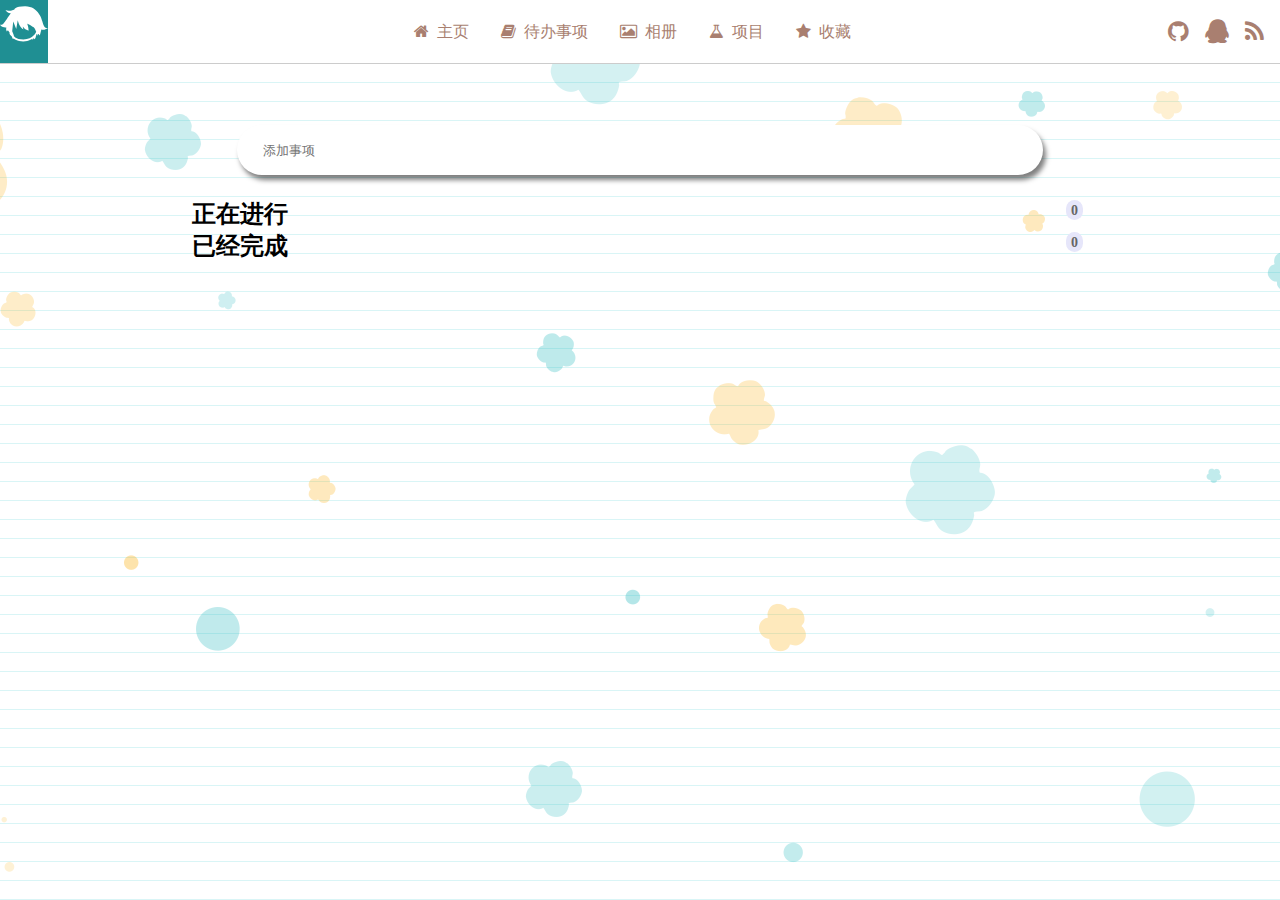
<file: todolist.html>
﻿<!DOCTYPE html>
<html>
  <head>
    <meta http-equiv="Content-Type" content="text/html; charset=utf-8" />
    <meta
      name="viewport"
      content="width=device-width, initial-scale=1.0, maximum-scale=1.0, user-scalable=no"
    />
    <title>ToDoList—最简单的待办事项列表</title>
    <link rel="stylesheet" href="css/commom.css" />
    <link rel="stylesheet" href="css/normalize.css" />
    <link rel="stylesheet" href="font-awesome-4.7.0/css/font-awesome.css" />
    <link rel="stylesheet" href="css/todolist.css" />
    <script src="js/jquery.min.js"></script>
    <!-- <script src="js/todolist.js"></script> -->
    <script src="js/todolist_ys.js"></script>    
    <script src="js/anime.js"></script>
  </head>

  <body>
    <header  class="index_header">
      <div class="head-toggle"></div>
      <div class="head-logo ">
        <svg viewBox="0 0 200 200">
          <path
            fill="currentColor"
            d="M22.8,42.4c0,0,14.4,2.4,20.8,2S60,39.6,60,39.6s0.8-13.6,44.4-14c58-0.4,71.6,61.6,71.6,61.6s4.4,19.2,12,27.6c5.2,3.6,11.6,2,11.6,2s-9.2,6-14.4,7.2c-5.2,0.8-12.8-1.6-12.8-1.6L166,148l-6-6.8l-2,0.8l-4.4,9.2V142l-2,0.8c0,0-1.6,8-2.8,12s-4.8,8.8-4.8,8.8l-3.6-4.8c0,0-0.4,2.4-1.6,3.6c-1.2,1.2-2.8,2.8-2.8,2.8l-2-3.6c0,0-12,10.8-37.2,10.8s-40-12-40-12l-2.8,2.8l-6-12.8c0,0-5.2-3.6-7.2-7.6s-0.8-7.2-0.8-7.2l-7.2-10l-4.4,5.6c0,0-3.2-6.4-2.8-9.2c0.4-2.8,0.8-7.2,0.8-7.2S19.2,114,12,112c-6.8-2-12-9.2-12-9.2s6,2,11.6-2s20.8-28.4,20.8-28.4l12.8-16.8c0,0-5.6-0.4-10.8-2.8C29.2,50.4,22.8,42.4,22.8,42.4z M55.2,90l-4.4,40.4c0,0,3.2,7.6,5.2,12c1.6,4.4,2,7.6,2,7.6s6,14,39.6,14.8c42-0.8,53.2-32,53.2-32s-6-14.8-10.4-18.8c-4-4-27.2-16.4-27.2-16.4s3.2,8,4.4,15.6c1.2,7.6,1.6,13.6,1.6,13.6s-11.6-3.2-15.2-6.4c-3.6-3.2-8.8-10-8.8-10s0,3.6,0.8,7.2s2.8,5.6,2.8,5.6s-10.4-5.2-15.6-14.8c-5.6-9.6-9.2-24-9.2-24l-6.4,36.8L55.2,90z"
          ></path>
        </svg>
      </div>
      <nav class="head-menu hidden-xs">
        <div class="has-child">
          <a href="index.html" data-paul-state=""
            ><i class="fa fa-home"></i>主页</a
          >
          <!-- <div class="sub-menu">
            <a
              href="https://paul.ren/about"
              title="从这里开始认识我"
              data-paul-state=""
              >关于我</a
            >
            <a
              href="https://paul.ren/donate"
              title="支持我的项目和文章"
              data-paul-state=""
              >赞助我</a
            >
            <a
              href="https://paul.ren/dream"
              title="小小萌新的大梦想"
              data-paul-state=""
              >心愿</a
            >
          </div> -->
        </div>
        <div class="has-child">
          <a href="todolist.html" data-paul-state=""
            ><i class="fa fa-book"></i>待办事项</a
          >
          <!-- <div class="sub-menu">
            <a
              href="https://paul.ren/note"
              title="记录日常折腾"
              data-paul-state=""
              >日记</a
            >
            <a
              href="https://paugram.com"
              target="_blank"
              rel="noopener"
              title="记录技术和生活"
              >博客</a
            >
            <a
              href="https://paul.ren/say"
              title="记录一些有趣的发言"
              data-paul-state=""
              >语录</a
            >
          </div> -->
        </div>
        <a href="https://paul.ren/gallery" data-paul-state=""
          ><i class="fa fa-image"></i>相册</a
        >
        <div class="has-child">
          <a href="https://paul.ren/project" data-paul-state=""
            ><i class="fa fa-flask"></i>项目</a
          >
          <!-- <div class="sub-menu">
            <a
              href="https://paul.ren/project/web"
              title="我的网站作品"
              data-paul-state=""
              >网站</a
            >
            <a
              href="https://paul.ren/project/app"
              title="我的软件作品"
              data-paul-state=""
              >软件</a
            >
          </div> -->
        </div>
        <div class="has-child">
          <a href="https://paul.ren/music" data-paul-state=""
            ><i class="fa fa-star"></i>收藏</a
          >
          <!-- <div class="sub-menu">
            <a href="https://paul.ren/music" data-paul-state="">歌单</a>
            <a href="https://paul.ren/bangumi" data-paul-state="">番剧</a>
            <a href="https://paul.ren/bag" data-paul-state="">装备</a>
            <a href="https://paul.ren/toy" data-paul-state="">手办</a>
          </div>
        </div> -->
      </nav>
      <nav class="head-social">
        <a
          href="https://github.com/Dreamer-Paul"
          target="_blank"
          rel="noopener noreferrer"
          title="GitHub"
          ><i class="fa fa-github"></i
        ></a>
        <a href="https://paul.ren/join-group" target="_blank" title="企鹅群"
          ><i class="fa fa-qq"></i
        ></a>
        <a href="https://paul.ren/feed" target="_blank" title="订阅我的日记"
          ><i class="fa fa-rss"></i
        ></a>
      </nav>
    </header>
  
    <!-- head-list -->
    <div class="head-list">
      <a href="index.html"><i class="fa fa-home"></i>主页</a>
      <div class="nav_list">
              <a href="#">关于我</a>
              <a href="#">赞助我</a>
              <a href="#">心愿</a>
      </div>
      <a href="todolist.html"><i class="fa fa-book"></i>待办事项</a>
      <div class="nav_list">
        <a href="#">日记</a>
        <a href="#">博客</a>
        <a href="#">语录</a>
      </div>
      <a href="https://paul.ren/gallery"><i class="fa fa-image"></i>相册</a>
      <a href="https://paul.ren/project"><i class="fa fa-flask"></i>项目</a>
      <div class="nav_list">
        <a href="#">网站</a>
        <a href="#">软件</a>
      </div>
      <a href="https://paul.ren/music"><i class="fa fa-star"></i>收藏</a>
      <div class="nav_list">
        <a href="#">歌单</a>
        <a href="#">番剧</a>
        <a href="#">装备</a>
        <a href="#">手办</a>
      </div>
        
    </div>
    <!-- over -->
      <div id="todolist_div">
        <header id="todolist_header">
          <section>
            <input type="text" id="title" name="title" placeholder="添加事项" required="required" autocomplete="off">
          </section>
        </header>
        <section id="last">
          <!--  -->
          <h2>正在进行<span id="todocount">0</span></h2>
          <ol id="todolist" class="demo-box"></ol>
          <!--  -->
          <h2>已经完成<span id="donecount">0</span></h2>
          <ul id="donelist" class="demo-box"></ul>
          <!--  -->
        </section>
      </div>

  </body>
</html>
</file>
<file: css/commom.css>
* {
  margin: 0;
  padding: 0;
  box-sizing: border-box;
  cursor: url("../imgs/cur/Cursor_Normal_64.png"), pointer;
}

html {
  font-size: 16px;
  /* min-width: 300px; */
}
body {
  position: relative;
  display: flex;

  min-height: 100%;
  padding-top: 4rem;
  flex-direction: column;
  background: #000 url(../imgs/background-light.png) top center fixed;
  font-family: pingfang sc, hiragino sans gb, microsoft yahei, "sans-serif";

  /* cursor: url("../imgs/cur/Cursor_Click_64.png"), alias; */
}
html,
body {
  height: 100%;
}
@media screen and (max-width: 768px) {
  html {
    font-size: 14px;
  }
}
@media screen and (max-width: 1920px) {
  html {
    font-size: 16px;
  }
}
@media screen and (min-width: 1920px) {
  html {
    font-size: 18px;
  }
}

header {
  left: 0;
  top: 0;
  right: 0;
  z-index: 2;
  display: flex;
  position: fixed;
  width: 100%;
  height: 4rem;
  /* background-color: #373737; */
  background-color: #fff;
  border-bottom: 0.1px solid rgba(0, 0, 0, 0.2);
}
.head-logo {
  height: 100%;
  color: #fff;
  background-color: #1f8f93;
}
.head-logo svg {
  width: 100%;
  height: 100%;
}
.head-logo svg {
  height: 3em;
}
@media screen and (max-width: 600px) {
  .head-logo {
    left: 0;
    right: 0;
    z-index: -1;
    color: #a97f70;
    background: 0 0;
    position: absolute;
    text-align: center;
  }
}
@media screen and (max-width: 600px) {
  .hidden-xs {
    display: none !important;
    top: 4rem;
  }
}

@media screen and (max-width: 600px) {
  .head-toggle::before {
    display: block;
    content: "\f0c9";
    font-family: FontAwesome;
    font-size: 1.25rem;
  }
  .head-toggle {
    display: flex;
    align-items: center;
    padding: 1em;
    cursor: pointer;
    margin-right: auto;
    color: #795548;
  }
}

.head-list {
  display: none;
  flex-direction: column;
  position: fixed;
  left: 0;
  top: 4rem;
  width: 100%;
  height: 100%;
  background: #ffffff;
  z-index: 9;
}
.head-list > a {
  padding: 0 1em;
  line-height: 4em;
  /* background-color: pink; */
}
.head-list .nav_list {
  width: 100%;
  /* background-color: wheat; */
}
.head-list .nav_list a {
  float: left;
  width: 50%;
  padding: 0.75em 1em;
  text-align: center;
}
.head-menu {
  display: flex;
  align-items: center;
  margin: 0 auto;
  /* background-color: pink; */
  font-size: 1 rem;
}
.head-menu > a,
.has-child > a {
  padding: 0 1rem;
  line-height: 4em;
}
.head-menu i {
  padding-right: 0.5rem;
}
.head-social {
  width: 4em;
  display: flex;
  flex: 0 1 auto;
  line-height: 4em;
  justify-content: flex-end;
  /* background-color: aqua; */
}

.head-social a {
  font-size: 1.5rem;
  margin-right: 1rem;
}
footer {
  display: flex;
  justify-content: center;
  position: relative;
  width: 100%;
  /* color: white; */
  /* padding: 10vw 0 2rem; */
  padding: 10vw 0 2rem;
}
footer::before {
  top: 0;
  left: 0;
  right: 0;
  bottom: 0;
  content: "";
  z-index: -1;
  position: absolute;
  background: url(../imgs/footer.png) top/cover no-repeat;
}
.wrap {
  max-width: 75rem;
  padding: 0 1.25rem;
  /* background-color: #1f8f93; */
}
.wrap .row {
  display: flex;
  flex-direction: column;
  /* justify-content: space-around; */
  row-gap: 2rem;
  text-align: center;
}
.wrap .row,
.wrap .row div a {
  color: #fff;
}

@media screen and (min-width: 900px) {
  footer .wrap {
    width: 100%;
  }
  footer .wrap .row {
    flex-direction: row;
  }
  footer .wrap .row div {
    flex: 1;
  }
  footer .wrap .row div:first-child {
    text-align: left;
  }
  footer .wrap .row div:last-child {
    text-align: right;
  }
}
.music {
  position: fixed;
  bottom: 11vh;
  right: 0;
  width: 16.375rem;
  height: 6.2rem;
  overflow: hidden;
}
.music #btn {
  position: absolute;
  right: 1.1875rem;
  top: 5.125rem;
  width: 0.8125rem;
  height: 0.625rem;
  background: url(../imgs/music.png) no-repeat 0 9999px;
  cursor: pointer;
  background-position: -58px -14px;
}
</file>
<file: css/todolist.css>
body {
  margin: 0;
  padding: 0;
  font-size: 16px;
  /* background: #cdcdcd; */
}
#todolist_div {
  /* overflow: hidden; */
  width: 100%;
  z-index: 1;
}
#todolist_div #last {
  margin-top: 1.125rem;
}
#todolist_div header {
  position: relative;
  top: 20px;
  width: 100%;
  height: 100px;
  margin-top: 80px;
  border: none;
  background-color: inherit;
  /* background: #333; */
  /* background: rgba(0, 0, 0, 0.3); */
}

#todolist_div section {
  /* background-color: pink;   */
  width: 100%;
  padding: 0 auto;
  align-items: center;
}

#todolist_div header input {
  margin: 25px 5%;
  width: 90%;
  height: 50px;
  text-indent: 2em;
  border-radius: 50px;
  box-shadow: 3px 5px 5px rgba(0, 0, 0, 0.5);
  border: none;
}

#todolist_div input:focus {
  outline-width: 0;
}

#todolist_div h2 {
  position: relative;
}

#todolist_div span {
  position: absolute;
  top: 2px;
  right: 5px;
  display: inline-block;
  padding: 0 5px;
  height: 20px;
  border-radius: 20px;
  background: #e6e6fa;
  line-height: 22px;
  text-align: center;
  color: #666;
  font-size: 14px;
}

#todolist_div ol,
#todolist_div ul {
  padding: 0;
  list-style: none;
  /* border: 1px red solid; */
}

#todolist_div li input {
  position: absolute;
  left: 0.625rem;
  width: 1.5625rem;
  height: 1.5625rem;
  line-height: 1.5625rem;

  cursor: pointer;
}

#todolist_div p {
  margin: 0;
}

#todolist_div li p {
  position: absolute;
  top: 6px;
  left: 40px;
  width: 70%;
  height: 20px;
  line-height: 20px;
  text-indent: 5px;
  font-size: 20px;
}

#todolist_div li {
  height: 32px;
  line-height: 32px;
  background: rgba(0, 0, 0, 0.3);
  position: relative;
  padding: 5px 45px;
  margin: 1.875rem 1.875rem;
  border-radius: 3px;
  border-left: 5px solid #629a9c;
  box-shadow: 0 1px 2px rgba(0, 0, 0, 0.07);
}

#todolist_div ol li {
  cursor: move;
}

#todolist_div ul li {
  border-left: 5px solid #999;
  opacity: 0.5;
}

#todolist_div li a {
  position: absolute;
  right: 5px;
  width: 20px;
  height: 20px;
  border-radius: 20px;
  border: 2px double #fff;
  background: #ccc;
  line-height: 20px;
  text-align: center;
  color: #fff;
  font-weight: bold;
  font-size: 14px;
  cursor: pointer;
}
#todolist_div li a:hover {
  background-color: red;
}
#todolist_div footer {
  color: #666;
  font-size: 14px;
  text-align: center;
}

#todolist_div footer a {
  color: #666;
  text-decoration: none;
  color: #999;
}

/* @media screen and (max-width: 620px) {
  #todolist_div section {
    width: 90%;
    padding: 0 2%;
  }
} */

@media screen and (min-width: 620px) {
  #todolist_div section {
    width: 70%;
    margin: 0 auto;
  }
}
</file>
